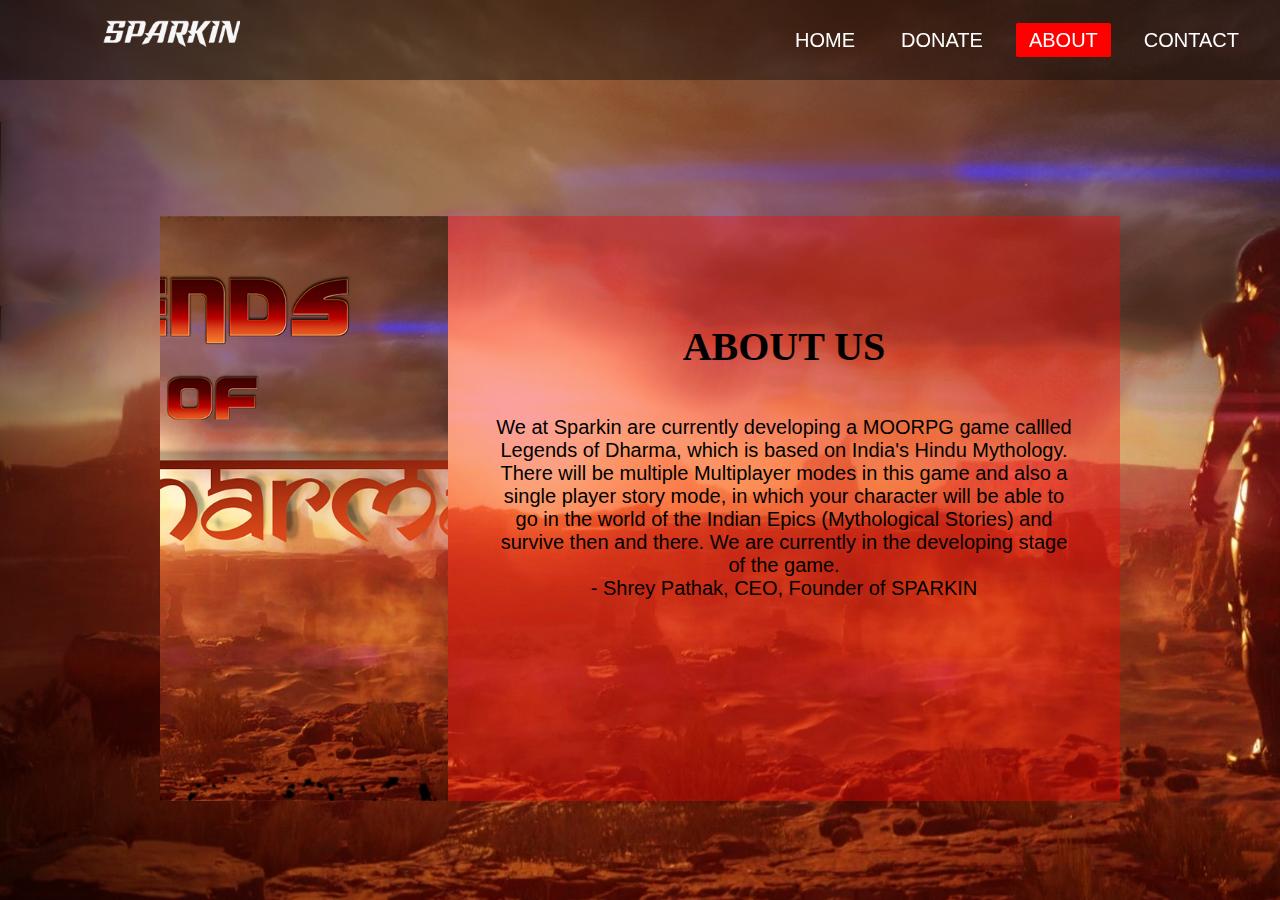
<file: about.html>
<!DOCTYPE html>
<html lang="en">
<head>
    <meta charset="UTF-8">
    <link href="https://fonts.googleapis.com/css2?family=Dancing+Script:wght@600&display=swap" rel="stylesheet">
	<title>SPARKIN</title>
	<link rel="stylesheet" href="aboutstyle.css">
</head>
<body>
	<div class="wrapper">
			<nav class="navbar">
				<img class="logo" src="logo.png" href="index.html">
				<ul>
					<li><a href="index.html">HOME</a></li>
					<li><a href="donate.html">DONATE</a></li>
					<li><a class="active" href="about.html">ABOUT</a></li>
					<li><a href="contact.html">CONTACT</a></li>
				</ul>
			</nav>
        </div>
        
        <div class="container">
            <div class="text">
                <br>
                <h1>ABOUT US</h1>
                <br><br>
                <p>
                    We at Sparkin are currently developing a MOORPG game callled Legends of Dharma, which is based on India's Hindu Mythology. There will be multiple Multiplayer modes in this game and also a single player story mode, in which your character will be able to go in the world of the Indian Epics (Mythological Stories) and survive then and there. We are currently in the developing stage of the game. 
                <br>                                                                                                   
                    - Shrey Pathak, CEO, Founder of SPARKIN
                </p>
            </div>
            <div class="img">
            </div>
</body>
</html>
</file>
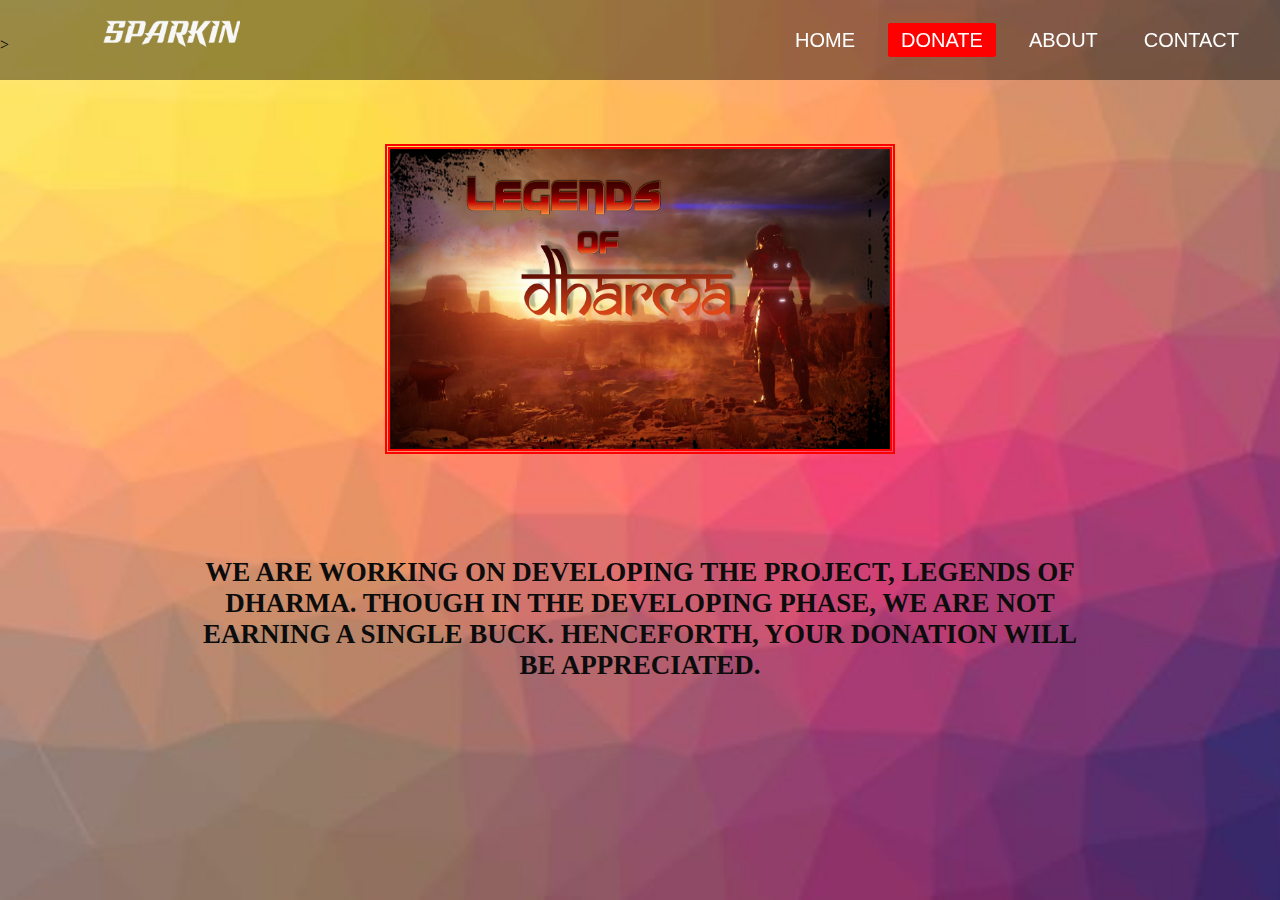
<file: donate.html>
<!DOCTYPE html>
<html lang="en">
<head>
	<meta charset="UTF-8">
	<title>SPARKIN</title>
	<link rel="stylesheet" href="donatestyle.css">
</head>
<body>
	<div class="wrapper">
			<nav class="navbar">
				<img class="logo" src="logo.png" href="index.html">
				<ul>
					<li><a href="index.html">HOME</a></li>
					<li><a class="active" href="donate.html">DONATE</a></li>
					<li><a href="about.html">ABOUT</a></li>
					<li><a href="contact.html">CONTACT</a></li>
				</ul>
			</nav>
			<br><br>
			<div class="center"><h1><br><br><br><br><br><br><br><br>We are working on developing the project, Legends of Dharma. Though in the developing phase, we are not earning a single buck. Henceforth, your donation will be appreciated.</h1></div>
			><br><br><br><br><br>
			<br>
			<center>
				<img style="border:5px double red;" src="donateim.jpg" width="500" height="300">
			</center>
			<br><br><br><br><br><br><br>
			<center>
				<div class="razorpay-embed-btn" data-url="https://rzp.io/l/ar2rYC6" data-text="DONATE NOW" data-color="#FF0000" data-size="large">
					<script>
					  (function(){
						var d=document; var x=!d.getElementById('razorpay-embed-btn-js')
						if(x){ var s=d.createElement('script'); s.defer=!0;s.id='razorpay-embed-btn-js';
						s.src='https://cdn.razorpay.com/static/embed_btn/bundle.js';d.body.appendChild(s);} else{var rzp=window['__rzp__'];
						rzp && rzp.init && rzp.init()}})();
					</script>
				  </div>
				</center>	
		</div>  
</body>
</html>
</file>
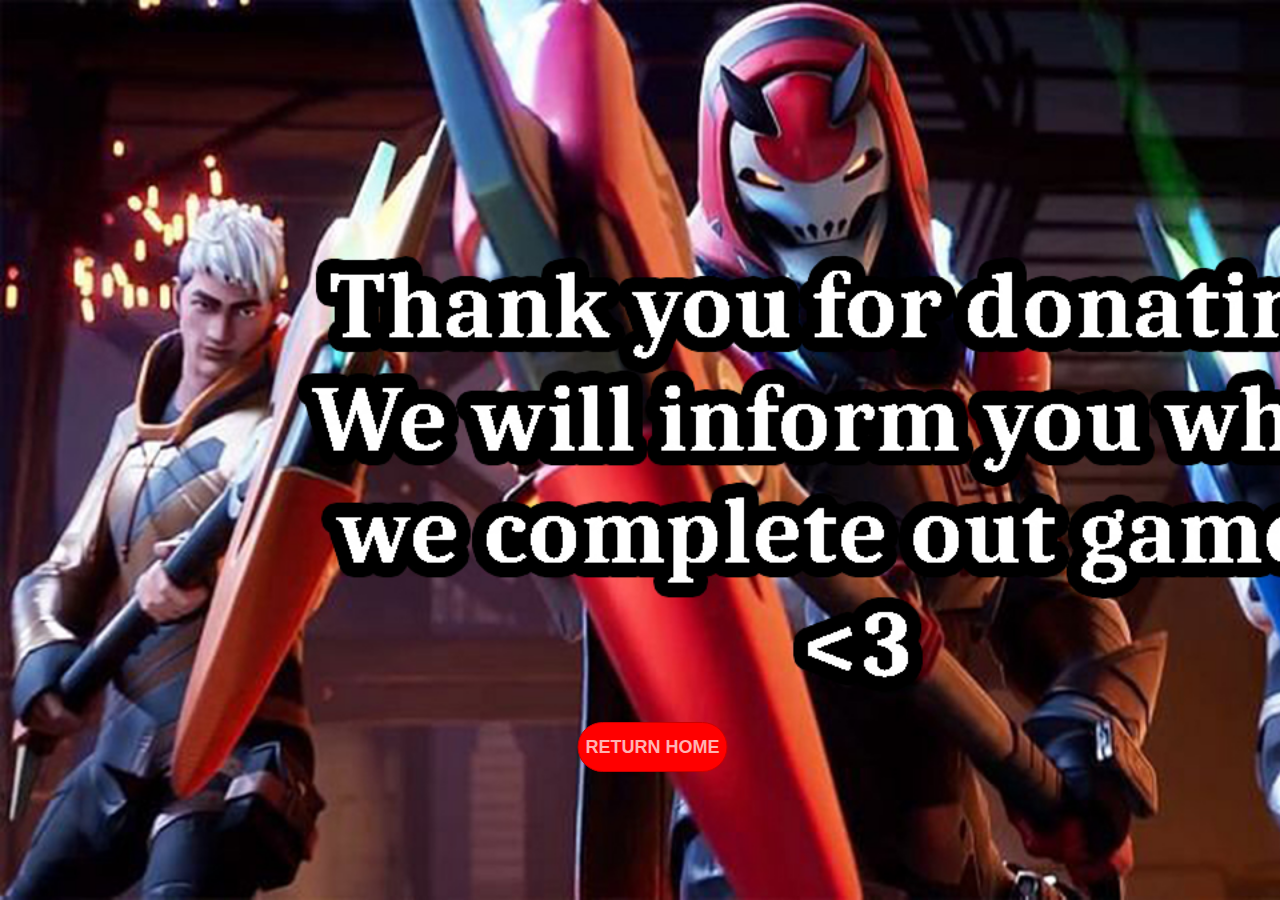
<file: thank.html>
<!DOCTYPE html>
<html lang="en">
<head>
	<meta charset="UTF-8">
	<title>SPARKIN</title>
	<link rel="stylesheet" href="thankstyle.css">
</head>
<body>
	<div class="wrapper">
			<div class="center">
			<div class="buttons">
                <br><br><br><br><br><br><br><br><br><br><br><br><br><br><br><br><br><br><br><br><br><br><br><br><br><br><br><br>
			<button class="btn2" onclick="window.location.href='https://playersp8.github.io/Sparkin_WEBSITE/'">RETURN HOME</button>
		</div>
		</div>
</body>
</html>
</file>
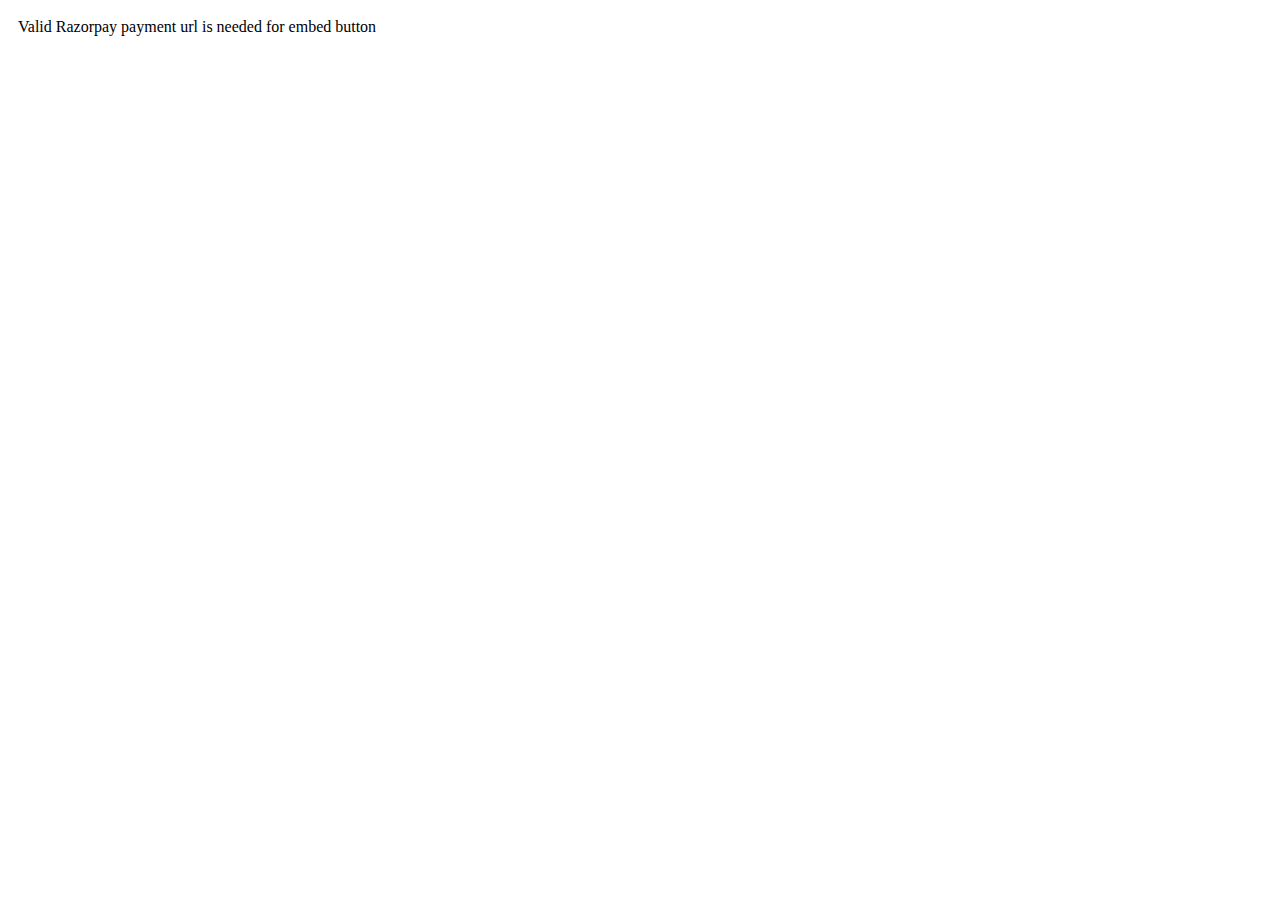
<file: donate_files/embed.html>
<!DOCTYPE html>
<!-- saved from url=(0246)https://cdn.razorpay.com/static/embed_btn/embed.html?url=https%3A%2F%2Fpages.razorpay.com%2Fpl_GX6lF3YQJLAV5x%2Fview&text=DONATE%20NOW&color=%23FF0000&size=large&referrer=file%3A%2F%2F%2FC%3A%2FUsers%2FShrey%2FDesktop%2FWeb_Dev_GRIP%2Fdonate.html -->
<html lang="en"><head><meta http-equiv="Content-Type" content="text/html; charset=UTF-8">
    
    <meta name="viewport" content="width=device-width, initial-scale=1.0">
    <meta http-equiv="X-UA-Compatible" content="ie=edge">
    <title>Embed Button</title>
  <style>
    body {
      padding: 10px;
    }
    #rzp-btn {
      box-sizing: border-box;
      position: relative;
      display: block;
      min-height: 38px;
      padding: 10px;
      line-height: 18px;
      font-weight: 600;
      font-size: 14px;
      font-family: Lato, Muli, -apple-system, BlinkMacSystemFont, Arial,
        sans-serif;
      word-break: break-word;
      border-radius: 2px;
      text-align: center;
      color: #fff;
      box-shadow: 0 0 10px 0 rgba(0, 0, 0, 0.2);
      z-index: 2;
      text-decoration: none;
    }
    #rzp-logo {
      margin-top: 4px;
      text-align: center;
    }
    .small {
      width: 120px;
    }
    .medium {
      width: 180px;
    }
    .large {
      width: 240px;
    }
  </style></head>
  
  <body data-new-gr-c-s-check-loaded="14.1032.0" data-gr-ext-installed="">
    <span id="rzp-root">
      <a onclick="trackOnClick()" id="rzp-btn" target="_blank" href="https://pages.razorpay.com/pl_GX6lF3YQJLAV5x/view" class="large" style="background-color: rgb(255, 0, 0);">DONATE NOW</a>
      <div id="rzp-logo" class="large">
        <img height="16px" src="./powered_by_razorpay.png">
      </div>
    </span>
    <script async="" src="./analytics.js.download"></script><script async="" defer="" src="./bundle.js.download" onload="initAnalytics()"></script>
    <script>
      var $rzpbtn = document.getElementById('rzp-btn');
      var queryObj = queryParamsToObj();

      function noop() {}

      window.rzpQ = {
        interaction: noop,
        push: noop,
        now: function() {
          return window.rzpQ;
        },
        defineEventModifiers: noop,
        paymentButton: function() {
          return window.rzpQ;
        },
      };

      function queryParamsToObj() {
        var paramsArray = location.search.substr(1).split('&');
        var queryObj = {};
        for (var i = 0; i < paramsArray.length; i++) {
          var paramTuple = paramsArray[i].split('=');
          queryObj[paramTuple[0]] = decodeURIComponent(paramTuple[1]);
        }
        return queryObj;
      }

      function modifyButtonStyles(opts) {
        $rzpbtn.setAttribute('href', opts.url);
        $rzpbtn.classList.add(opts.size);
        $rzpbtn.style.backgroundColor = opts.color;
        $rzpbtn.innerText = opts.text;

        const $rzplogo = document.getElementById('rzp-logo');
        $rzplogo.classList.add(opts.size);
      }

      function isAllowedURL(url) {
        if (!url) return false;

        var rzp_io_rgx = /^(https?:\/\/)?rzp\.io\/[l|t]\/[\w\d]+$/;
        var pages_rzp_rgx = /^(https?:\/\/)?(www\.)?(pages\.razorpay\.com).+$/;

        return rzp_io_rgx.test(url) || pages_rzp_rgx.test(url);
      }

      function init() {
        var $root = document.getElementById('rzp-root');

        // Assign data to variables from query object
        var opts = {
          url: queryObj.url, // Payment Page URL
          text: queryObj.text || 'Pay Now',
          size: queryObj.size || 'medium',
          color: queryObj.color || '#5590f0',
        };

        /*
          Error and quit rendering if:
          1. No payment url is passed
          or
          2. Payment url is not a valid rzp.io URL
        */
        if (!isAllowedURL(opts.url)) {
          $root.remove();
          document.write(
            'Valid Razorpay payment url is needed for embed button'
          );
          return;
        }

        modifyButtonStyles(opts);
      }

      function initAnalytics() {
        analytics.init(['ga', 'lj'], {
          lj: '96df432a283745908a06f711acd9e5eb',
        });

        if (analytics.createQ) {
          window.rzpQ = analytics.createQ({ pollFreq: 100 });
        }

        const eventCategory = 'Dashboard - Embed Button';

        var label = JSON.stringify({
          payment_url: queryObj.url,
          text: queryObj.text,
          size: queryObj.size,
          color: queryObj.color,
          referrer: queryObj.referrer,
        });

        analytics.track('ga', 'event', {
          eventCategory: eventCategory,
          eventAction: 'Payment Pages - Load',
          eventLabel: label,
        });

        $rzpbtn.addEventListener('click', function() {
          analytics.track('ga', 'event', {
            eventCategory: eventCategory,
            eventAction: 'Payment Pages - Click',
            eventLabel: label,
          });
        });

        var gimli_id = null;
        var page_id = null;

        if (isAllowedURL(queryObj.url)) {
          // URL : https://pages.razorpay.com/${id}/view
          // Short URL : https://rzp.io/i/krzgG93
          var url_list = queryObj.url.split('/');

          if (url_list[3].includes('pl_')) {
            page_id = url_list[3];
          } else {
            gimli_id = url_list[4];
          }
        }

        window.rzpQ.defineEventModifiers({
          paymentButton: [
            {
              propertyName: 'event_type',
              value: 'paymentpages',
            },
            {
              propertyName: 'event_group',
              value: 'payment-button',
            },
            {
              propertyName: 'page_id',
              value: page_id,
            },
            {
              propertyName: 'gimli_id',
              value: gimli_id,
            },
          ],
        });

        window.rzpQ.push(
          window.rzpQ
            .now()
            .paymentButton()
            .interaction('pp.settings.button_loaded', { mode: 'live' })
        );
      }

      // Boot up
      init();

      function trackOnClick() {
        window.rzpQ.push(
          window.rzpQ
            .now()
            .paymentButton()
            .interaction('pp.settings.button_clicked', { mode: 'live' })
        );
      }
    </script>
  

</body><grammarly-desktop-integration data-grammarly-shadow-root="true"></grammarly-desktop-integration></html>
</file>
<file: aboutstyle.css>
@import url('https://fonts.googleapis.com/css?family=Rancho&effect=shadow-multiple '); 
*{
	padding: 0;
	margin: 0;
}
.wrapper{
	background: url(aboutbg.jpg) no-repeat;
	background-size: cover;
    height: 100vh;
    margin: 0;
    padding: 0;
}
.navbar{
	position: fixed;
	height: 80px;
	width: 100%;
	top: 0;
	left: 0;
	background: rgba(0,0,0,0.4);
}
.navbar .logo{
	width: 140px;
	height: auto;
	padding: 20px 100px;
}
.navbar ul{
	float: right;
	margin-right: 20px;
}
.navbar ul li{
	list-style: none;
	margin: 0 8px;
	display: inline-block;
	line-height: 80px;
}
	.navbar ul li a {
		font-size: 20px;
		font-family: "Frank Ruehl CLM BoldOblique", cursive, sans-serif;
		color: white;
		padding: 6px 13px;
		text-decoration: none;
		transition: .4s;
	}
.navbar ul li a.active,
.navbar ul li a:hover{
	background: red;
	border-radius: 2px;
}
.wrapper .center{
	position: absolute;
	left: 50%;
	top: 55%;
	transform: translate(-50%, -50%);
	font-family: sans-serif;
	user-select: none;
}
.center h1{
	color: #8B0000;
	font-size: 60px;
	text-transform: uppercase;
	width: 900px;
	font-weight: bold;
	text-align: center;
}
.center .buttons{
	margin: 35px 280px;
}
.buttons button{
	height: 50px;
	width: 150px;
	font-size: 18px;
	font-weight: 600;
	color: #ffb3b3;
	background: red;
	outline: none;
	cursor: pointer;
	border: 1px solid #cc0000;
	border-radius: 25px;
	transition: .4s;
}
.buttons .btn2{
	margin-left: 25px;
}
.buttons button:hover{
	background: #cc0000;
}
.container{
    background: #f7040460;
    height: 65vh;
    width: 75%;
	position: absolute;
	font-family:"Comic Sans MS", cursive, sans-serif;
    top: 50%;
    left: 50%;
	transform: translate(-50%,-40%);
}
.container h1
{
	font-family:"sans-serif";
}
.img{
    height: 100%;
    width: 30%;
    background: url("bg.jpg")no-repeat;
    background-size: cover;
    background-position: center;
}
.text{
    width: 60%;
    padding: 10px 10px;
    position: absolute;
    top: 40%;
    left: 65%;
    transform: translate(-50%,-50%);
    text-align: center;
    font-size: 20px;
}
</file>
<file: donatestyle.css>
@import url('https://fonts.googleapis.com/css?family=Roboto:700&display=swap');
*{
	padding: 0;
	margin: 0;
}
.wrapper{
	background: url(donatebg.jpeg) no-repeat;
	background-size: cover;
	height: 100vh;
}
.navbar{
	position: fixed;
	height: 80px;
	width: 100%;
	top: 0;
	left: 0;
	background: rgba(0,0,0,0.4);
}
.navbar .logo{
	width: 140px;
	height: auto;
	padding: 20px 100px;
}
.navbar ul{
	float: right;
	margin-right: 20px;
}
.navbar ul li{
	list-style: none;
	margin: 0 8px;
	display: inline-block;
	line-height: 80px;
}
	.navbar ul li a {
		font-size: 20px;
		font-family: "Frank Ruehl CLM BoldOblique", cursive, sans-serif;
		color: white;
		padding: 6px 13px;
		text-decoration: none;
		transition: .4s;
	}
.navbar ul li a.active,
.navbar ul li a:hover{
	background: red;
	border-radius: 2px;
}
.wrapper .center{
	position: absolute;
	left: 50%;
	top: 55%;
	transform: translate(-50%, -50%);
	font-family: sans-serif;
	user-select: none;
}
.center h1{
	color: #0c0c0c;
	font-size: 27px;
	font-family:"sans-serif";
	text-transform: uppercase;
	width: 900px;
	font-weight: bold;
	text-align: center;
}
.center .buttons{
	margin: 35px 280px;
}
.buttons button{
	height: 50px;
	width: 150px;
	font-size: 18px;
	font-weight: 600;
	color: #ffb3b3;
	background: red;
	outline: none;
	cursor: pointer;
	border: 1px solid #cc0000;
	border-radius: 25px;
	transition: .4s;
}
.buttons .btn2{
	margin-left: 25px;
}
.buttons button:hover{
	background: #cc0000;
}
</file>
<file: thankstyle.css>
@import url('https://fonts.googleapis.com/css?family=Roboto:700&display=swap');
*{
	padding: 0;
	margin: 0;
}
.wrapper{
	background: url(thank.jpg) no-repeat;
	background-size: cover;
	height: 100vh;
}
.navbar{
	position: fixed;
	height: 80px;
	width: 100%;
	top: 0;
	left: 0;
	background: rgba(0,0,0,0.4);
}
.navbar .logo{
	width: 140px;
	height: auto;
	padding: 20px 100px;
}
.navbar ul{
	float: right;
	margin-right: 20px;
}
.navbar ul li{
	list-style: none;
	margin: 0 8px;
	display: inline-block;
	line-height: 80px;
}
	.navbar ul li a {
		font-size: 20px;
		font-family: "Frank Ruehl CLM BoldOblique", cursive, sans-serif;
		color: white;
		padding: 6px 13px;
		text-decoration: none;
		transition: .4s;
	}
.navbar ul li a.active,
.navbar ul li a:hover{
	background: red;
	border-radius: 2px;
}
.wrapper .center{
	position: absolute;
	left: 50%;
	top: 55%;
	transform: translate(-50%, -50%);
	font-family: sans-serif;
	user-select: none;
}
.center h1{
	color: #8B0000;
	font-size: 60px;
	font-family:"sans-serif";
	text-transform: uppercase;
	width: 900px;
	font-weight: bold;
	text-align: center;
}
.center .buttons{
	margin: 35px 280px;
	font-family:"sans-serif";
} 
.buttons button{
	height: 50px;
	width: 150px;
	font-size: 18px;
	font-weight: 600;
	color: #ffb3b3;
	background: red;
	outline: none;
	cursor: pointer;
	border: 1px solid #cc0000;
	border-radius: 25px;
	transition: .4s;
}
.buttons .btn2{
	margin-left: 25px;
}
.buttons button:hover{
	background: #cc0000;
}
</file>
